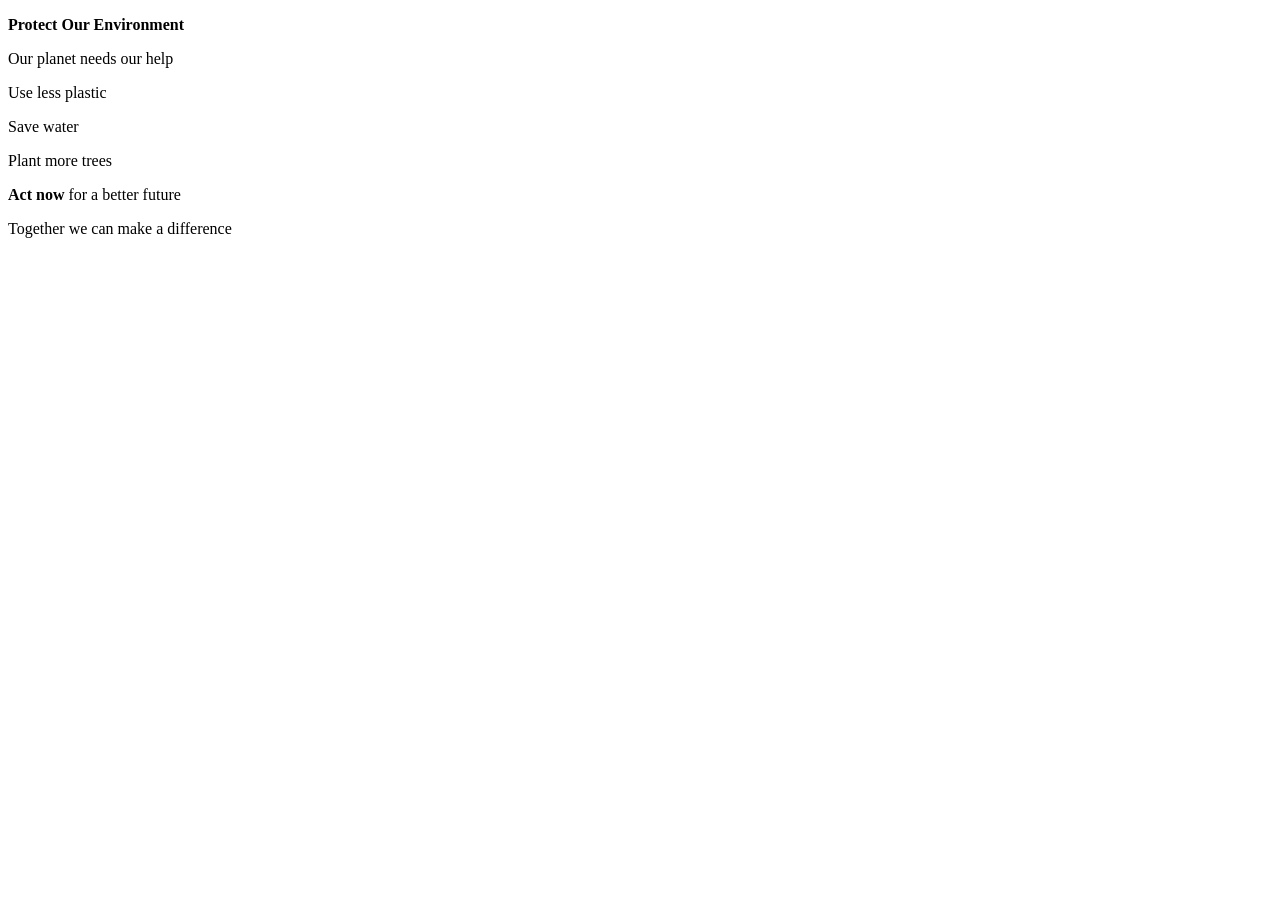
<file: index.html>
<!DOCTYPE html>
<html lang="en">

<head>
    <meta charset="UTF-8">
    <meta name="viewport" content="width=device-width, initial-scale=1.0">
    <title>Hello Gate Task</title>
</head>

<body>
    <div>
        <p><strong>Protect Our Environment</strong>
        </p>
        <p>Our planet needs our help
        </p>
        <p></p>
        <p>Use less plastic
        </p>
        <p>Save water
        </p>
        <p>Plant more trees
        </p>
        <p><strong>Act now</strong> for a better future
        </p>
        <p>Together we can make a difference
        </p>
    </div>

</body>

</html>
</file>
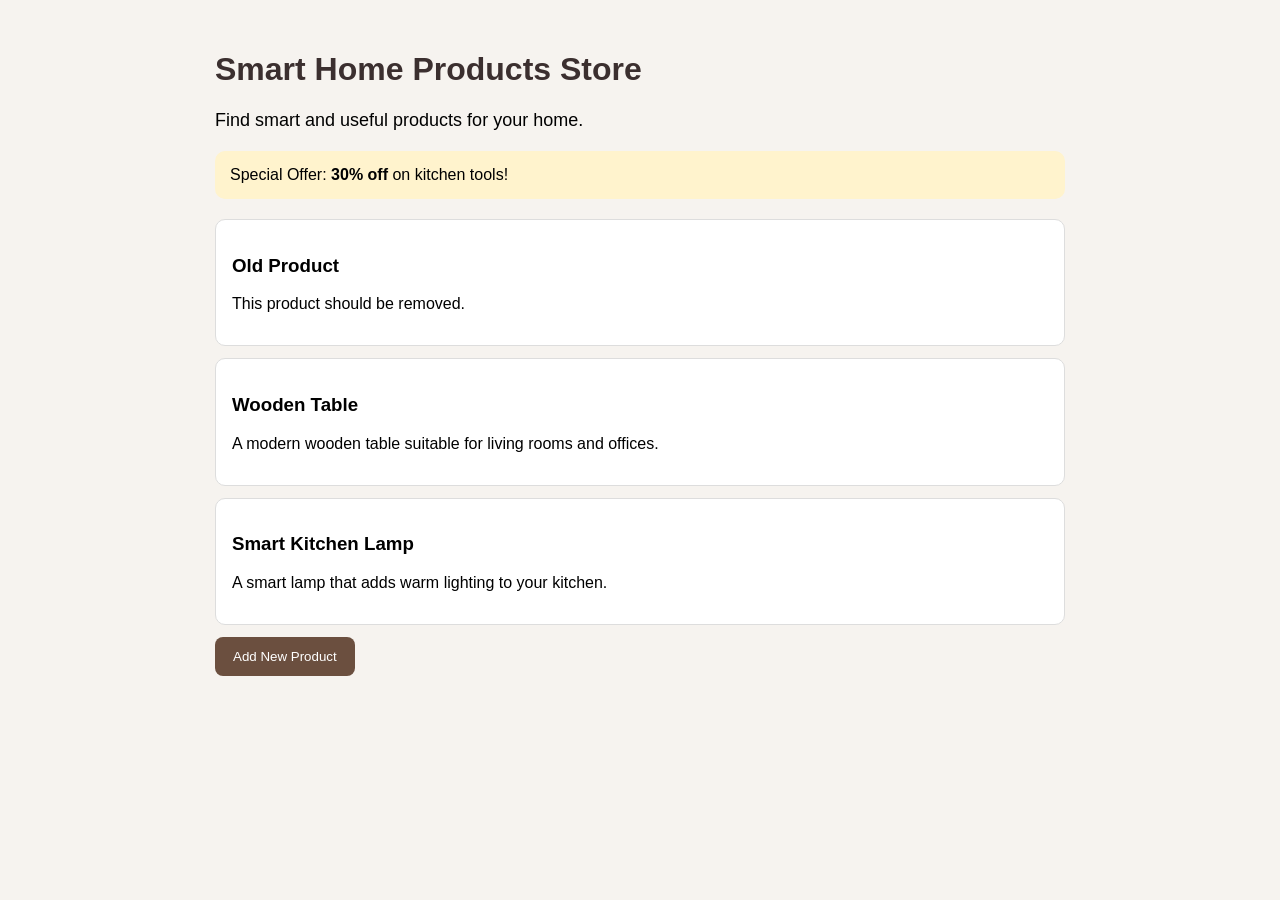
<file: DOM/index.html>
<!DOCTYPE html>
<html lang="en">
<head>
  <meta charset="UTF-8">
  <title>Home Products Store</title>
  <link rel="stylesheet" href="style.css">
</head>
<body>

  <main class="store">
    <h1 id="store-title">Home Products Store</h1>

    <p id="store-description">
      Find smart and useful products for your home.
    </p>

    <div id="offer-box">
      Special Offer: Kitchen products are now on sale!
    </div>

    <section id="products-container" class="products">
      <div class="product-card old-product">
        <h3>Old Product</h3>
        <p>This product should be removed.</p>
      </div>

      <div class="product-card">
        <h3>Wooden Table</h3>
        <p class="product-description">A simple table for your living room.</p>
      </div>
    </section>

    <button id="add-product-btn">Add New Product</button>
  </main>

  <script src="script.js"></script>
</body>
</html>
</file>
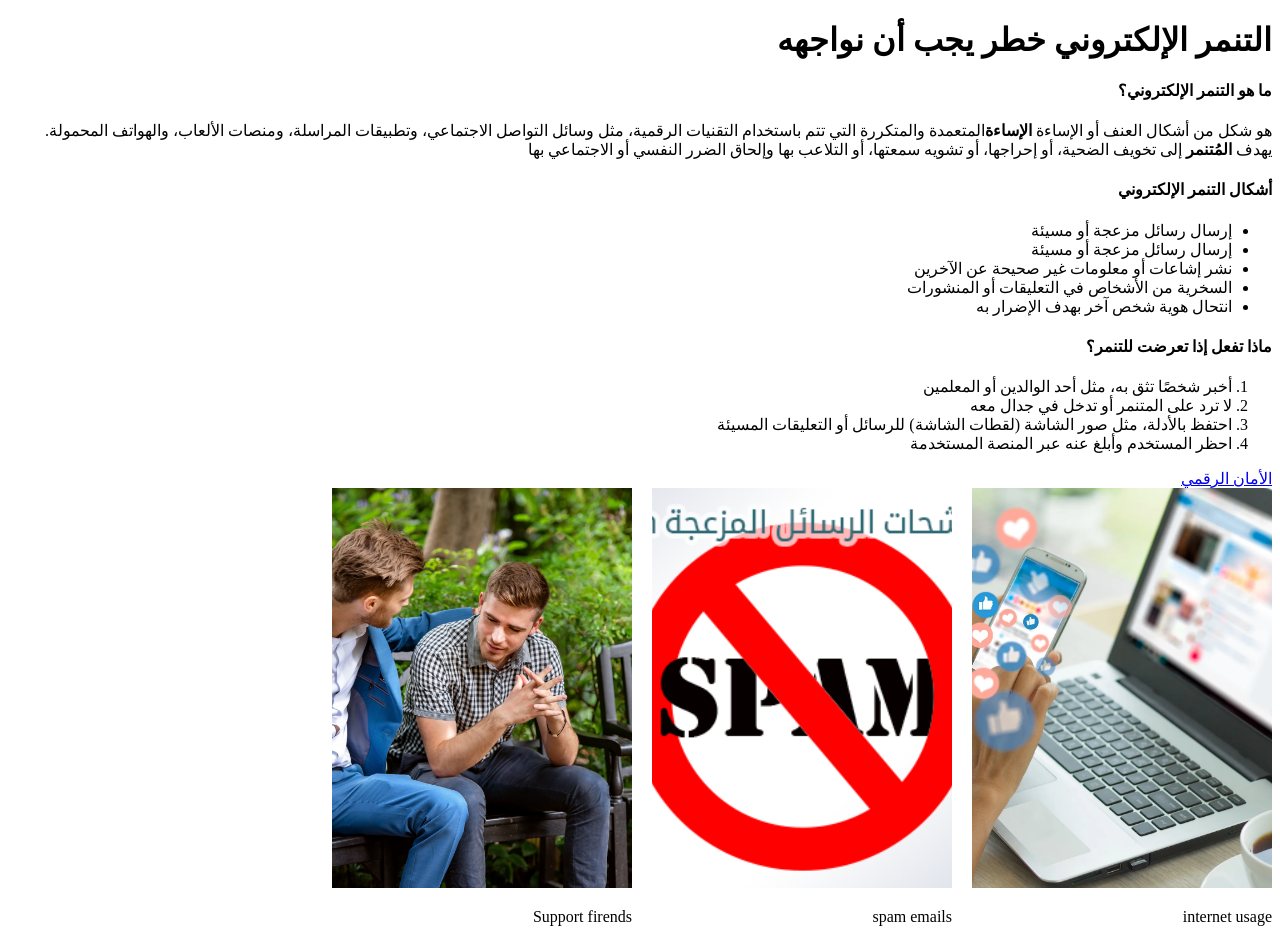
<file: cyberbullying_awareness.html>
<!DOCTYPE html>
<html lang="en">

<head>
    <meta charset="UTF-8">
    <meta name="viewport" content="width=device-width, initial-scale=1.0">
    <link rel="stylesheet" href="style.css">
    <title>التنمر الإلكتروني خطر يجب أن نواجهه</title>
</head>

<body>
    <h1>التنمر الإلكتروني خطر يجب أن نواجهه</h1>
    <h4>ما هو التنمر الإلكتروني؟</h4>
    <p>هو شكل من أشكال العنف أو الإساءة <strong>الإساءة</strong>المتعمدة والمتكررة التي تتم باستخدام التقنيات الرقمية،
        مثل وسائل التواصل الاجتماعي، وتطبيقات المراسلة، ومنصات الألعاب، والهواتف المحمولة. يهدف
        <strong>المُتنمر</strong> إلى تخويف الضحية، أو إحراجها، أو تشويه سمعتها، أو التلاعب بها وإلحاق الضرر النفسي أو
        الاجتماعي بها
    </p>

    <h4>أشكال التنمر الإلكتروني</h4>
    <ul>
        <li> إرسال رسائل مزعجة أو مسيئة
        </li>
        <li> إرسال رسائل مزعجة أو مسيئة</li>
        <li> نشر إشاعات أو معلومات غير صحيحة عن الآخرين
        </li>
        <li> السخرية من الأشخاص في التعليقات أو المنشورات</li>
        <li> انتحال هوية شخص آخر بهدف الإضرار به</li>
    </ul>

    <h4>ماذا تفعل إذا تعرضت للتنمر؟</h4>
    <ol>
        <li>أخبر شخصًا تثق به، مثل أحد الوالدين أو المعلمين</li>
        <li>لا ترد على المتنمر أو تدخل في جدال معه</li>
        <li>احتفظ بالأدلة، مثل صور الشاشة (لقطات الشاشة) للرسائل أو التعليقات المسيئة</li>
        <li>احظر المستخدم وأبلغ عنه عبر المنصة المستخدمة</li>
    </ol>
    <div class="hyperlink">
        <a href="https://ar.wikipedia.org/wiki/%D8%A3%D9%85%D9%86_%D8%B1%D9%82%D9%85%D9%8A" target="_blank">الأمان
            الرقمي</a>
    </div>

    <div class="images_">
        <div>
            <img src=".\images\computer.jpg" alt="internet usage" />
            <span>internet usage</span>
        </div>
        <div>
            <img src=".\images\spam.jpg" alt="spam emails" />
            <span>spam emails</span>
        </div>

        <div>
            <img src=".\images\supportfirends.jpg" alt="support friends" />
            <span>Support firends</span>
        </div>

    </div>


</body>

</html>
</file>
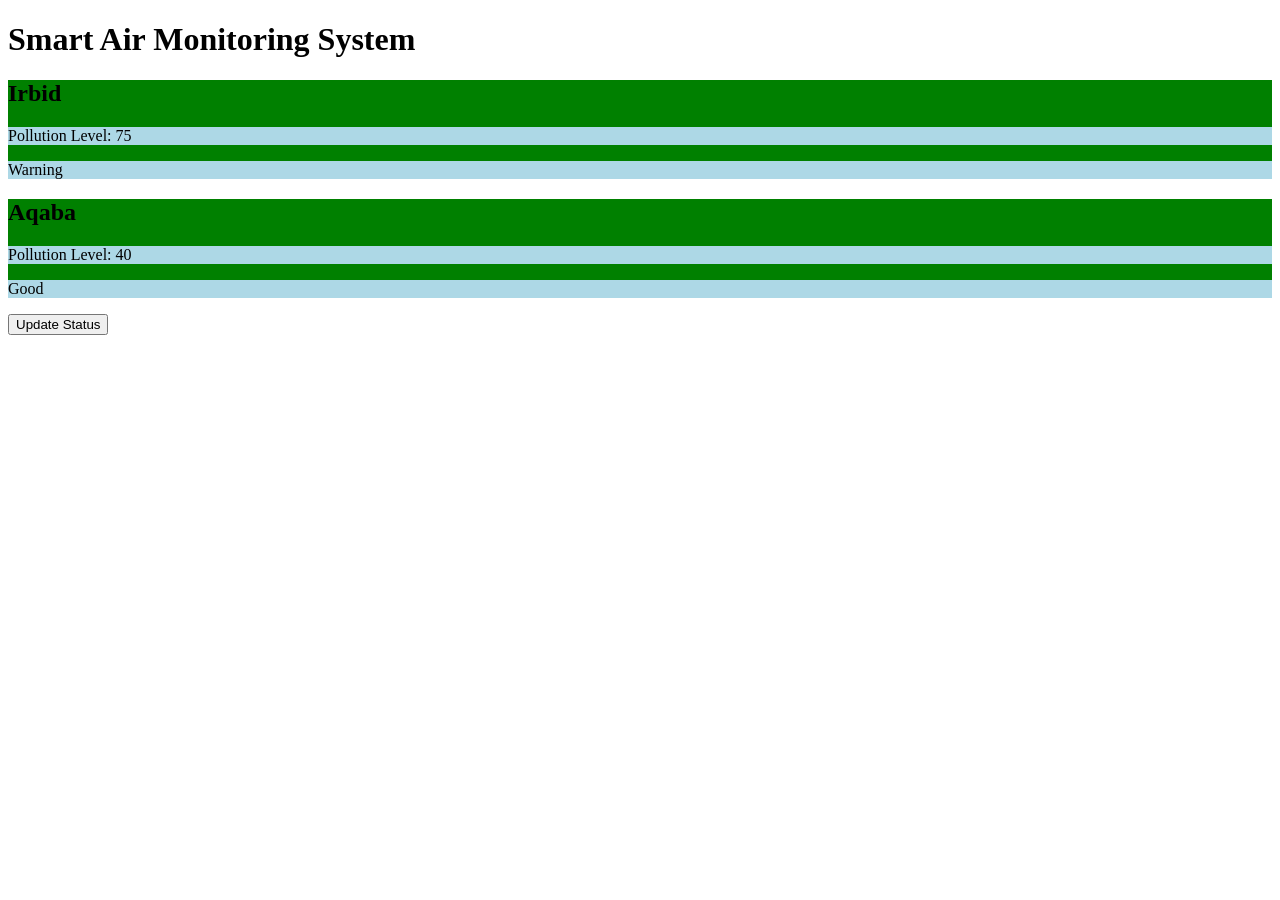
<file: jordan_air_quality_monitor.html>
<!DOCTYPE html>
<html lang="en">

<head>
  <meta charset="UTF-8">
  <title>Air Quality Monitor</title>
</head>

<body>
  <h1 id="mainTitle">Jordan Air Quality Monitor</h1>

  <div class="city-card">
    <h2 id="cityName">Amman</h2>
    <p class="pollutionLevel">Pollution Level: 75</p>
    <p class="airStatus">Moderate</p>
  </div>

  <div class="city-card">
    <h2>Aqaba</h2>
    <p class="pollutionLevel">Pollution Level: 40</p>
    <p class="airStatus">Good</p>
  </div>

  <button id="updateBtn">Update Status</button>

  <script>



    let city = {
      "city": "Amman",
      "statusOfPopulation": "High",
      "statusOfAir": "High",
      checkAirQuality: function () {
        console.log("The the status of Air is " + this.statusOfAir)
      }
    }

    console.log(city.city);
    console.log(city["statusOfPopulation"]);

    document.getElementById("mainTitle").textContent = "Smart Air Monitoring System"
    document.getElementById("cityName").textContent = "Irbid"

    //استخدم التابع ()getElementsByClassName للوصول إلى جميع العناصر التي تحتوي الكلاس city-card.
    //اطبع عدد البطاقات داخل console وغيّر لون أول بطاقة باستخدام JavaScript.

    let cards = document.getElementsByClassName("city-card");

    //cards[0].style.backgroundColor = "green"; 
    //cards[1].style.backgroundColor = "lightgreen"; 
    for (let card of cards) {
      card.style.backgroundColor = "green";
    }

    //استخدم التابع ()getElementsByTagName للوصول إلى جميع عناصر <p>.
    let ps = document.getElementsByTagName("p");
    for (let p of ps) {
      p.style.backgroundColor = "lightblue";
    }

    //  استخدم التابع ()querySelector للوصول إلى أول عنصر يحمل class باسم airStatus:
    // غيّر النص العنصر إلى: "Warning".

    let airStatus = document.querySelector(".airStatus").textContent = "Warning";

    
  </script>
</body>

</html>
</file>
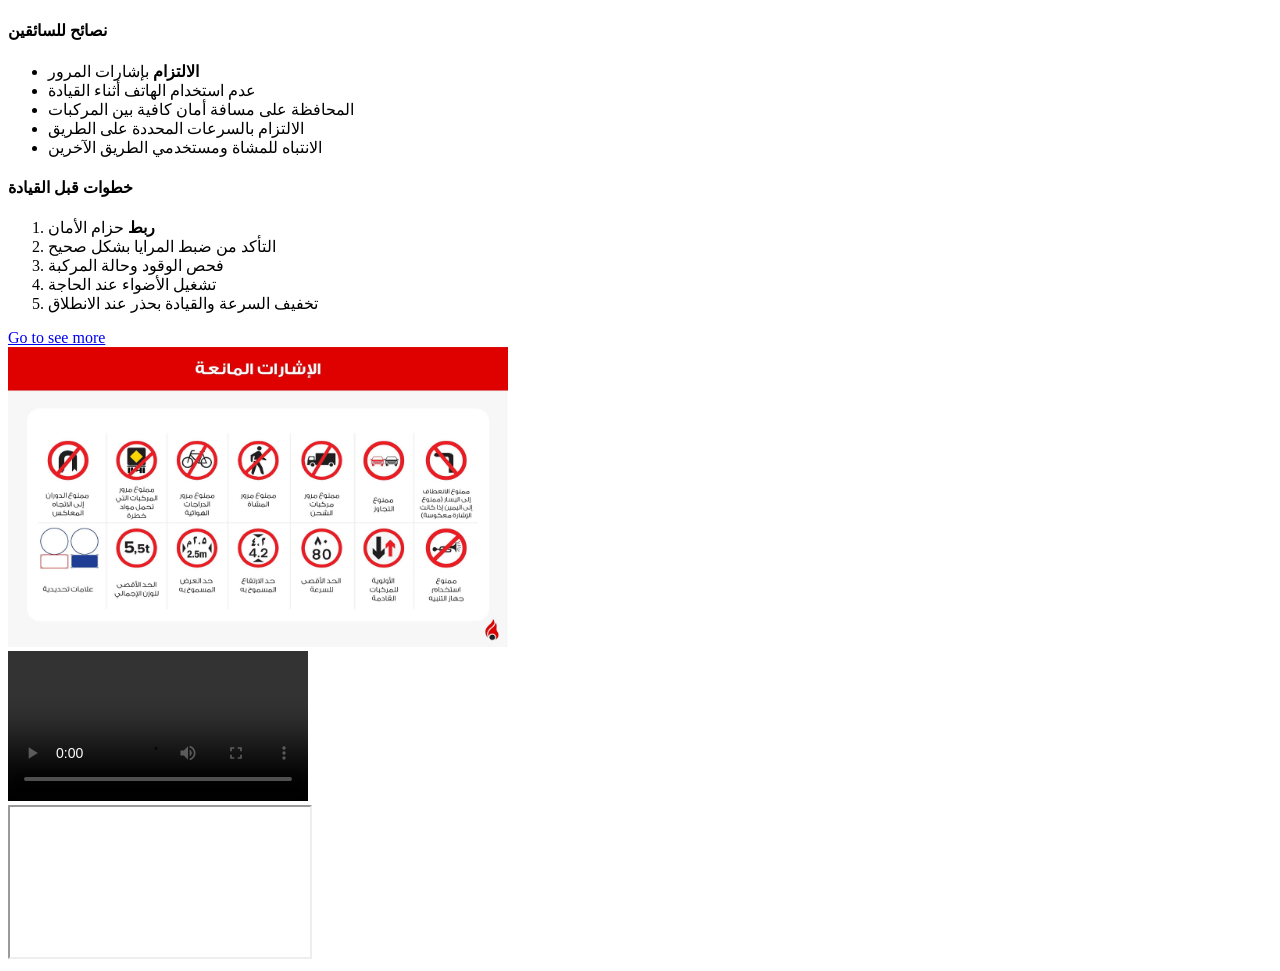
<file: road_safety.html>
<!DOCTYPE html>
<html lang="en">

<head>
    <meta charset="UTF-8">
    <meta name="viewport" content="width=device-width, initial-scale=1.0">
    <title>Document</title>
</head>

<body>
    <h4>نصائح للسائقين</h4>
    <ul>
        <li><strong>الالتزام</strong> بإشارات المرور</li>
        <li>عدم استخدام الهاتف أثناء القيادة</li>
        <li>المحافظة على مسافة أمان كافية بين المركبات</li>
        <li>الالتزام بالسرعات المحددة على الطريق</li>
        <li>الانتباه للمشاة ومستخدمي الطريق الآخرين</li>

    </ul>
    <h4>خطوات قبل القيادة</h4>
    <ol>
        <li><strong>ربط</strong> حزام الأمان</li>
        <li>التأكد من ضبط المرايا بشكل صحيح</li>
        <li>فحص الوقود وحالة المركبة</li>
        <li>تشغيل الأضواء عند الحاجة</li>
        <li>تخفيف السرعة والقيادة بحذر عند الانطلاق</li>
    </ol>

    <div>
        <a href="https://jo.motory.com/ar/%D8%A7%D9%84%D8%A7%D8%AE%D8%A8%D8%A7%D8%B1/%D8%A3%D9%87%D9%85-%D9%A5-%D9%86%D8%B5%D8%A7%D8%A6%D8%AD-%D9%84%D9%88%D9%82%D8%A7%D9%8A%D8%A9-%D8%A7%D9%84%D8%B3%D8%A7%D8%A6%D9%82%D9%8A%D9%86-%D8%A3%D8%AB%D9%86%D8%A7%D8%A1-%D8%A7%D9%84%D9%82%D9%8A%D8%A7%D8%AF%D8%A9-4936/"
            target="_blank">Go to see more</a>
    </div>


    <img src=".\images\TRAFFIC-SIGNS_3.jpg" alt="" tarffic_sings width="500px" height="300px" />

    <div> <video src="//www.youtube.com/embed/C8kSrkz8Hz8" width="300px" controls autoplay loop></video></div>

    <iframe src="//psd.gov.jo/ar-jo/الإدارات-والوحدات/إدارة-السير/" title="drivingAdvices"></iframe>
</body>

</html>
</file>
<file: DOM/style.css>
body {
  font-family: Arial, sans-serif;
  background-color: #f6f3ef;
  margin: 0;
  padding: 30px;
}

.store {
  max-width: 850px;
  margin: auto;
}

#store-title {
  color: #3b2f2f;
}

#store-description {
  font-size: 18px;
}

#offer-box {
  background-color: #fff3cd;
  padding: 15px;
  border-radius: 10px;
  margin: 20px 0;
}

.products {
  margin-top: 20px;
}

.product-card {
  background-color: white;
  padding: 16px;
  margin-bottom: 12px;
  border-radius: 10px;
  border: 1px solid #ddd;
}

.featured-product {
  background-color: #e8f7ff;
  border: 2px solid #0099cc;
}

.highlight-product {
  box-shadow: 0 0 12px rgba(0, 0, 0, 0.2);
}

button {
  padding: 12px 18px;
  border: none;
  border-radius: 8px;
  background-color: #6b4f3f;
  color: white;
  cursor: pointer;
}
</file>
<file: style.css>
body {
  direction: rtl;
  text-align: right;
}

.images_ img {
  width: 300px;
  height: 400px;
  object-fit: cover;
  margin-bottom: 20px;
}

.images_ {
  display: flex;
  flex-direction: row;
  gap: 20px;
}

.images_ div {
  display: flex;
  flex-direction: column;
}
</file>
